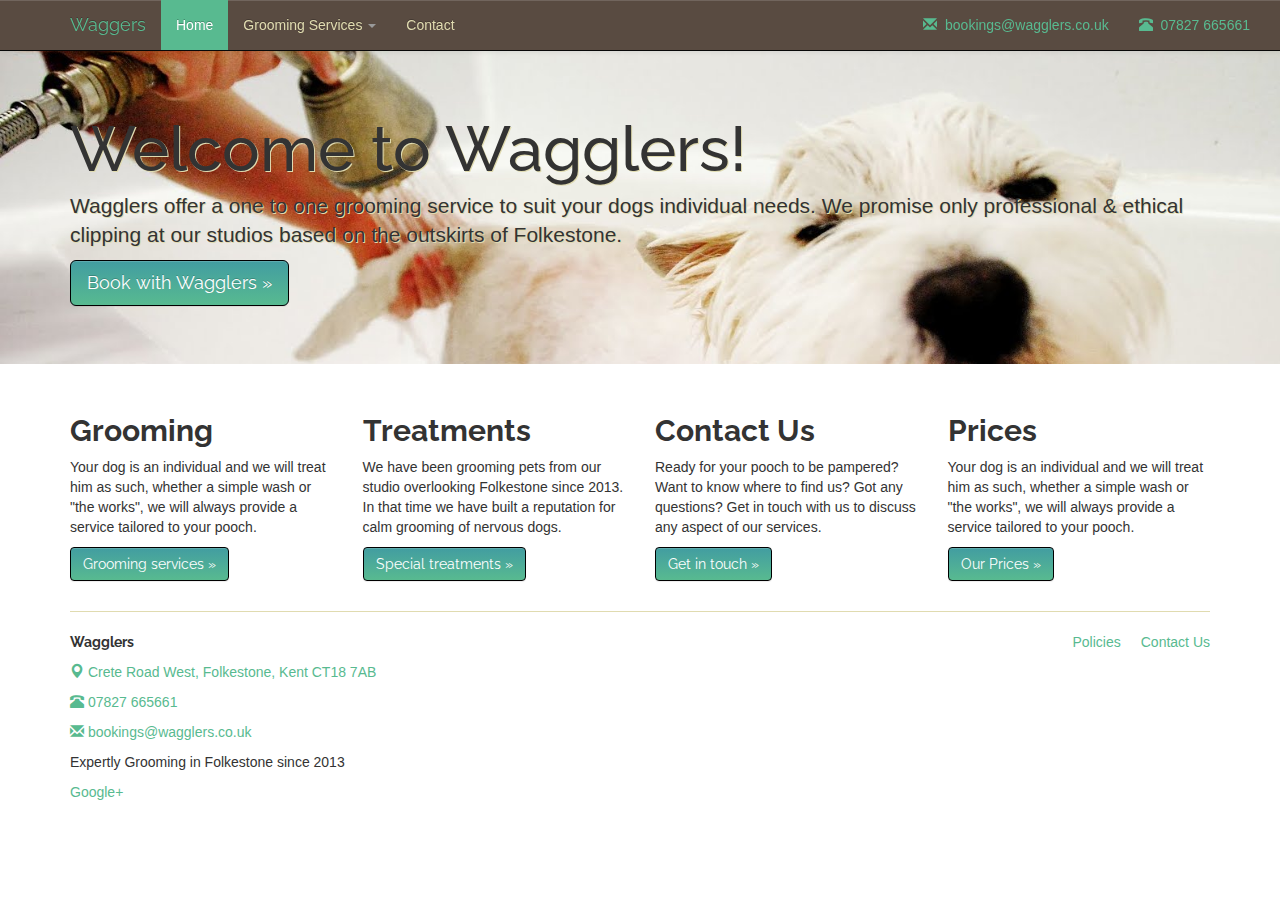
<file: index.html>
<!DOCTYPE html>
<!--[if lt IE 7]>      <html class="no-js lt-ie9 lt-ie8 lt-ie7"> <![endif]-->
<!--[if IE 7]>         <html class="no-js lt-ie9 lt-ie8"> <![endif]-->
<!--[if IE 8]>         <html class="no-js lt-ie9"> <![endif]-->
<!--[if gt IE 8]><!--> <html class="no-js"> <!--<![endif]-->
    <head>
			<meta charset="utf-8">
			<meta http-equiv="X-UA-Compatible" content="IE=edge,chrome=1">
			<title>Wagglers Dog Grooming Folkestone</title>
			<meta name="description" content="">
			<meta name="viewport" content="width=device-width">
			<link rel="stylesheet" href="css/bootstrap.min.css">
			<style>
				body {padding-top: 50px;padding-bottom: 20px;}
			</style>
			<link rel="stylesheet" href="css/bootstrap-theme.min.css">
			<link rel="stylesheet" href="css/main.css">
			<!-- <link rel="stylesheet" href="css/magic-bootstrap.css"> -->
			<!-- Fonts -->
			<link href='http://fonts.googleapis.com/css?family=Raleway:400,700' rel='stylesheet' type='text/css'>
			<script src="js/vendor/modernizr-2.6.2-respond-1.1.0.min.js"></script>
    </head>
    <body>

		<!-- facebook like plugin -->
		<div id="fb-root"></div>
		<script>(function(d,s,id){var js,fjs=d.getElementsByTagName(s)[0];if(d.getElementById(id))return;js=d.createElement(s);js.id=id;js.src="//connect.facebook.net/en_GB/all.js#xfbml=1&appId=502857916415643";fjs.parentNode.insertBefore(js,fjs);}(document,'script','facebook-jssdk'));</script>
		<!-- end facebook like plugin-->

		<!--[if lt IE 7]>
			<p class="chromeframe">You are using an <strong>outdated</strong> browser. Please <a href="http://browsehappy.com/">upgrade your browser</a> or <a href="http://www.google.com/chromeframe/?redirect=true">activate Google Chrome Frame</a> to improve your experience.</p>
		<![endif]-->

		<!-- start nav -->
    <div class="navbar navbar-inverse navbar-fixed-top">
      <div class="container">
        <div class="navbar-header">
          <button type="button" class="navbar-toggle" data-toggle="collapse" data-target=".navbar-collapse">
            <span class="icon-bar"></span>
            <span class="icon-bar"></span>
            <span class="icon-bar"></span>
          </button>
          <a class="navbar-brand" href="/">Waggers</a>
        </div>
        <div class="navbar-collapse collapse">
          <ul class="nav navbar-nav">
						<li class="active"><a href="/">Home</a></li>
						<li class="dropdown">
							<a href="#" class="dropdown-toggle" data-toggle="dropdown">Grooming Services <b class="caret"></b></a>
							<ul class="dropdown-menu">
							  <li class="dropdown-header">Grooming</li>
								<li><a href="/services.html">Our Treatments</a></li>
								<li><a href="/specialist.html">Special Grooms</a></li>
								<li class="divider"></li>
								<li class="dropdown-header">FAQs</li>
								<li><a href="/prices.html">Price List</a></li>
								<li><a href="/policies.html">Policies</a></li>
							</ul>
            </li>
            <li><a href="/contact.html">Contact</a></li>
          </ul>
          <div class="navbar-contact">
          	<a href="tel:07827665661" title="call Wagglers"><span class="glyphicon glyphicon-phone-alt"></span> &nbsp;07827 665661</a>
        		<a href="mailto:bookings@wagglers.co.uk" title="email Wagglers"><span class="glyphicon glyphicon-envelope"></span> &nbsp;bookings@wagglers.co.uk</a>
          </div>
        </div><!--/.navbar-collapse -->
      </div>
    </div>
    <!-- end nav -->

    <!-- Main jumbotron for a primary marketing message or call to action -->
    <div class="jumbotron index-jumbo">
      <div class="container">
        <h1 class="text_define">Welcome to Wagglers!</h1>
        <p class="text_define">Wagglers offer a one to one grooming service to suit your dogs individual needs. We promise only professional &amp; ethical clipping at our studios based on the outskirts of Folkestone.</p>
        <p><a class="btn btn-primary btn-lg" href="/contact.html">Book with Wagglers &raquo;</a></p>
      </div>
    </div>

    <div class="container">
      <!-- Example row of columns -->
      <div class="row">
        <div class="col-lg-3">
          <h2>Grooming</h2>
          <p>Your dog is an individual and we will treat him as such, whether a simple wash or "the works", we will always provide a service tailored to your pooch.</p>
          <p><a class="btn btn-default" href="/services.html">Grooming services &raquo;</a></p>
        </div>
        <div class="col-lg-3">
          <h2>Treatments</h2>
          <p>We have been grooming pets from our studio overlooking Folkestone since 2013. In that time we have built a reputation for calm grooming of nervous dogs.</p>
          <p><a class="btn btn-default" href="/specialist.html">Special treatments &raquo;</a></p>
       </div>
        <div class="col-lg-3">
          <h2>Contact Us</h2>
          <p>Ready for your pooch to be pampered? Want to know where to find us? Got any questions? Get in touch with us to discuss any aspect of our services.</p>
          <p><a class="btn btn-default" href="/contact.html">Get in touch &raquo;</a></p>
        </div>
        <div class="col-lg-3">
          <h2>Prices</h2>
          <p>Your dog is an individual and we will treat him as such, whether a simple wash or "the works", we will always provide a service tailored to your pooch.</p>
          <p><a class="btn btn-default" href="/prices.html">Our Prices &raquo;</a></p>
        </div>
      </div>

      <hr>

      <footer>
      	<ul>
				  <li><a href="/policies.html" alt="wagglers grooming policies">Policies</a></li>
				  <li><a href="/contact.html" alt="contact details for wagglers">Contact Us</a></li>
				</ul>
        <p class="brand">Wagglers</p>
        <p><a href="https://www.google.co.uk/maps/preview/@51.1000855,1.1606039,15z" title="directions to Wagglers" target="_blank"><span class="glyphicon glyphicon-map-marker"></span>&nbsp;Crete Road West, Folkestone, Kent CT18 7AB</a></p>
        <p><a href="tel:07827665661" title="call Wagglers"><span class="glyphicon glyphicon-phone-alt"></span>&nbsp;07827 665661</a></p>
        <p><a href="mailto:bookings@wagglers.co.uk" title="email Wagglers"><span class="glyphicon glyphicon-envelope"></span>&nbsp;bookings@wagglers.co.uk</a></p>
        <p>Expertly Grooming in Folkestone since 2013</p>
				<div class="fb-like-box" data-href="https://www.facebook.com/wagglersgrooming" data-colorscheme="light" data-show-faces="false" data-header="true" data-stream="false" data-show-border="false"></div>
				<a class="google-plus" href="https://plus.google.com/115037830807446023216" rel="publisher">Google+</a>
      </footer>

    </div> <!-- /container -->
		<script src="//ajax.googleapis.com/ajax/libs/jquery/1.10.1/jquery.min.js"></script>
		<script>window.jQuery||document.write('<script src="js/vendor/jquery-1.10.1.min.js"><\/script>')</script>
		<script src="js/vendor/bootstrap.min.js"></script>
		<script src="js/main.js"></script>
		<!--<script>var _gaq=[['_setAccount','UA-XXXXX-X'],['_trackPageview']];(function(d,t){var g=d.createElement(t),s=d.getElementsByTagName(t)[0];g.src='//www.google-analytics.com/ga.js';s.parentNode.insertBefore(g,s)}(document,'script'));</script>-->
    </body>
</html>
</file>
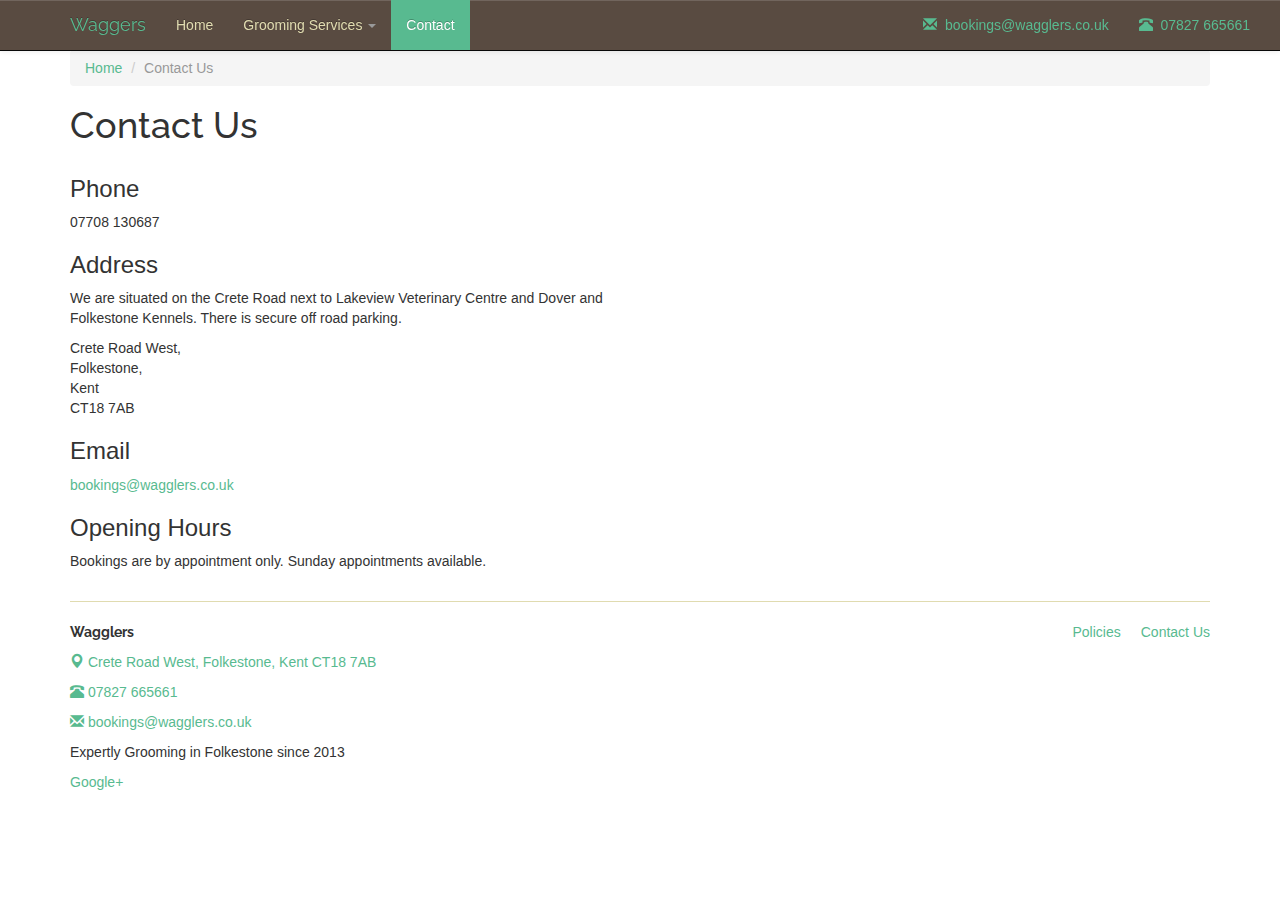
<file: contact.html>
<!DOCTYPE html>
<!--[if lt IE 7]>      <html class="no-js lt-ie9 lt-ie8 lt-ie7"> <![endif]-->
<!--[if IE 7]>         <html class="no-js lt-ie9 lt-ie8"> <![endif]-->
<!--[if IE 8]>         <html class="no-js lt-ie9"> <![endif]-->
<!--[if gt IE 8]><!--> <html class="no-js"> <!--<![endif]-->
    <head>
			<meta charset="utf-8">
			<meta http-equiv="X-UA-Compatible" content="IE=edge,chrome=1">
			<title>Contact Us | Wagglers Dog Grooming Folkestone</title>
			<meta name="description" content="">
			<meta name="viewport" content="width=device-width">
			<link rel="stylesheet" href="css/bootstrap.min.css">
			<style>body{padding-top:50px;padding-bottom:20px}</style>
			<link rel="stylesheet" href="css/bootstrap-theme.min.css">
			<link rel="stylesheet" href="css/main.css">
			<!-- <link rel="stylesheet" href="css/magic-bootstrap.css"> -->
			<!-- Fonts -->
			<link href='http://fonts.googleapis.com/css?family=Raleway:400,700' rel='stylesheet' type='text/css'>
			<script src="js/vendor/modernizr-2.6.2-respond-1.1.0.min.js"></script>
    </head>
    <body class="category">

		<!-- facebook like plugin -->
		<div id="fb-root"></div>
		<script>(function(d,s,id){var js,fjs=d.getElementsByTagName(s)[0];if(d.getElementById(id))return;js=d.createElement(s);js.id=id;js.src="//connect.facebook.net/en_GB/all.js#xfbml=1&appId=502857916415643";fjs.parentNode.insertBefore(js,fjs);}(document,'script','facebook-jssdk'));</script>
		<!-- end facebook like plugin-->

		<!--[if lt IE 7]>
			<p class="chromeframe">You are using an <strong>outdated</strong> browser. Please <a href="http://browsehappy.com/">upgrade your browser</a> or <a href="http://www.google.com/chromeframe/?redirect=true">activate Google Chrome Frame</a> to improve your experience.</p>
		<![endif]-->

		<!-- start nav -->
    <div class="navbar navbar-inverse navbar-fixed-top">
      <div class="container">
        <div class="navbar-header">
          <button type="button" class="navbar-toggle" data-toggle="collapse" data-target=".navbar-collapse">
            <span class="icon-bar"></span>
            <span class="icon-bar"></span>
            <span class="icon-bar"></span>
          </button>
          <a class="navbar-brand" href="/">Waggers</a>
        </div>
        <div class="navbar-collapse collapse">
          <ul class="nav navbar-nav">
						<li class=""><a href="/">Home</a></li>
						<li class="dropdown">
							<a href="#" class="dropdown-toggle" data-toggle="dropdown">Grooming Services <b class="caret"></b></a>
							<ul class="dropdown-menu">
							  <li class="dropdown-header">Grooming</li>
								<li><a href="/services.html">Our Treatments</a></li>
								<li><a href="/specialist.html">Special Grooms</a></li>
								<li class="divider"></li>
								<li class="dropdown-header">FAQs</li>
								<li><a href="/prices.html">Price List</a></li>
								<li><a href="/policies.html">Policies</a></li>
							</ul>
            </li>
            <li class="active"><a href="/contact.html">Contact</a></li>
          </ul>
          <div class="navbar-contact">
          	<a href="tel:07827665661" title="call Wagglers"><span class="glyphicon glyphicon-phone-alt"></span> &nbsp;07827 665661</a>
        		<a href="mailto:bookings@wagglers.co.uk" title="email Wagglers"><span class="glyphicon glyphicon-envelope"></span> &nbsp;bookings@wagglers.co.uk</a>
          </div>
        </div><!--/.navbar-collapse -->
      </div>
    </div>
    <!-- end nav -->

		<!-- Breadcrumb-->
    <div class="container">
		  <ol class="breadcrumb">
  		  <li><a href="/index.html">Home</a></li>
  		  <li class="active">Contact Us</li>  
  		</ol>
    </div>

    <!-- Main jumbotron for a primary marketing message or call to action -->
    <div class="container">
      <div class="row">
        <div class="col-12 col-sm-12">
          <p class="pull-right visible-xs">
            <button type="button" class="btn btn-primary btn-xs" data-toggle="offcanvas">Toggle nav</button>
          </p>
					<div class="row">
						<div class="col-6 col-sm-6 col-lg-6">
							<h1>Contact Us</h1>
						</div>
					</div>
					<div class="row">
					  <div class="col-6 col-sm-6 col-lg-6">

							<h3>Phone</h3>
							<p>07708 130687</p>

							<h3>Address</h3>
							<p>We are situated on the Crete Road next to Lakeview Veterinary Centre and Dover and Folkestone Kennels.  There is secure off road parking.</p>
							<p>Crete Road West,<br>
							Folkestone,<br>
							Kent<br>
							CT18 7AB</p>

							<h3>Email</h3>
							<p><a href="mailto:bookings@wagglers.co.uk" title="email Wagglers">bookings@wagglers.co.uk</a></p>

							<h3>Opening Hours</h3>
							<p>Bookings are by appointment only. Sunday appointments available.</p>

						</div>
						<div class="col-6 col-sm-6 col-lg-6">

							<div id="map-container"></div>
						</div>
					</div>
        </div><!--/span-->
      </div><!--/row-->

      <hr>

      <footer>
      	<ul>
				  <li><a href="/policies.html" alt="wagglers grooming policies">Policies</a></li>
				  <li><a href="/contact.html" alt="contact details for wagglers">Contact Us</a></li>
				</ul>
        <p class="brand">Wagglers</p>
        <p><a href="https://www.google.co.uk/maps/preview/@51.1000855,1.1606039,15z" title="directions to Wagglers" target="_blank"><span class="glyphicon glyphicon-map-marker"></span>&nbsp;Crete Road West, Folkestone, Kent CT18 7AB</a></p>
        <p><a href="tel:07827665661" title="call Wagglers"><span class="glyphicon glyphicon-phone-alt"></span>&nbsp;07827 665661</a></p>
        <p><a href="mailto:bookings@wagglers.co.uk" title="email Wagglers"><span class="glyphicon glyphicon-envelope"></span>&nbsp;bookings@wagglers.co.uk</a></p>
        <p>Expertly Grooming in Folkestone since 2013</p>
				<div class="fb-like-box" data-href="https://www.facebook.com/wagglersgrooming" data-colorscheme="light" data-show-faces="false" data-header="true" data-stream="false" data-show-border="false"></div>
				<a class="google-plus" href="https://plus.google.com/115037830807446023216" rel="publisher">Google+</a>
      </footer>

    </div> <!-- /container -->
		<script src="//ajax.googleapis.com/ajax/libs/jquery/1.10.1/jquery.min.js"></script>
		<script>window.jQuery||document.write('<script src="js/vendor/jquery-1.10.1.min.js"><\/script>')</script>
		<script src="js/vendor/bootstrap.min.js"></script>
		<script src="http://maps.google.com/maps/api/js?sensor=false"></script>
		<script src="js/main.js"></script>
		<script>function init_map(){var var_location=new google.maps.LatLng(51.100933,1.157721);var var_mapoptions={center:var_location,zoom:14};var var_marker=new google.maps.Marker({position:var_location,map:var_map,title:"Wagglers Grooming"});var var_map=new google.maps.Map(document.getElementById("map-container"),var_mapoptions);var_marker.setMap(var_map);}
google.maps.event.addDomListener(window,'load',init_map);</script>
    </body>
</html>
</file>
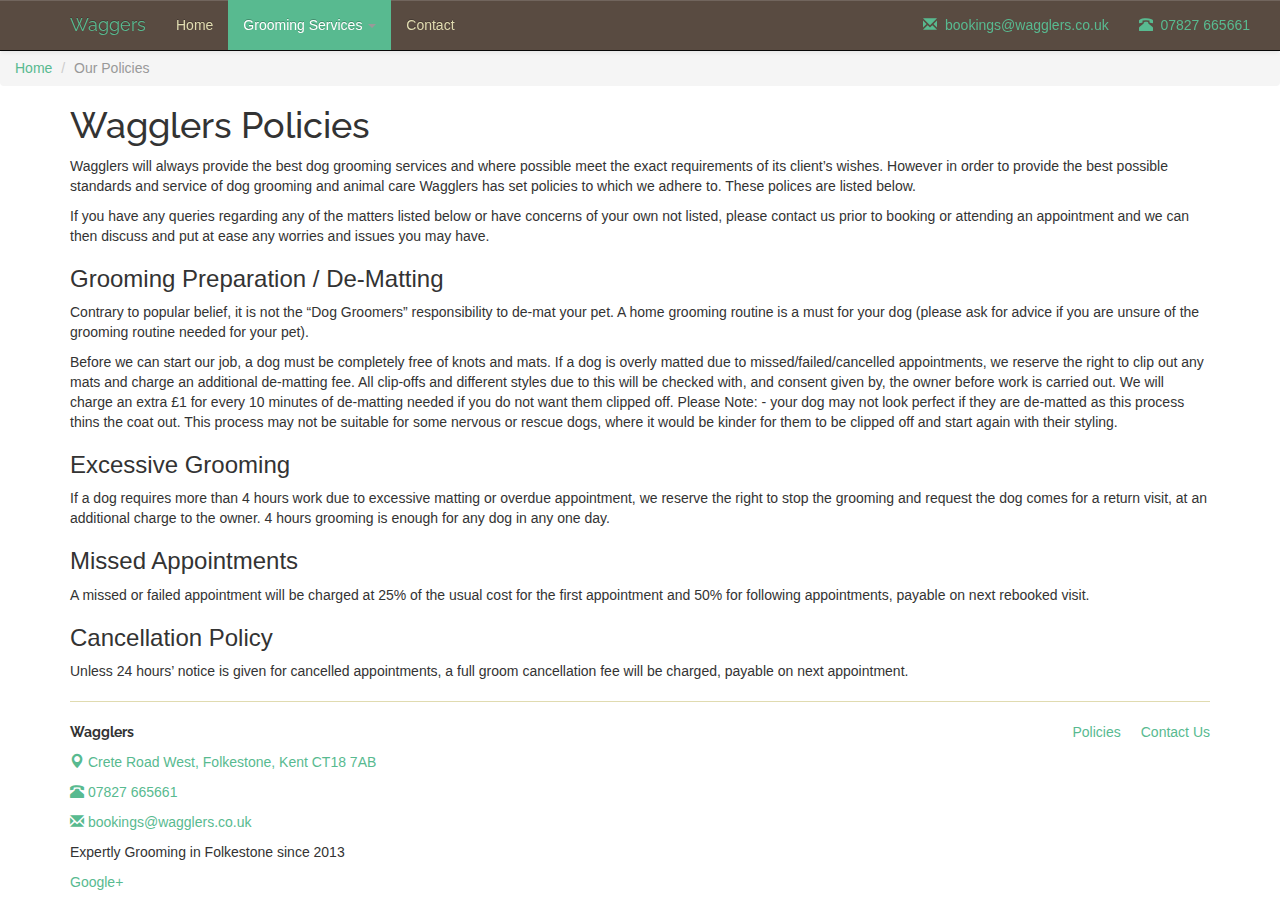
<file: policies.html>
<!DOCTYPE html>
<!--[if lt IE 7]>      <html class="no-js lt-ie9 lt-ie8 lt-ie7"> <![endif]-->
<!--[if IE 7]>         <html class="no-js lt-ie9 lt-ie8"> <![endif]-->
<!--[if IE 8]>         <html class="no-js lt-ie9"> <![endif]-->
<!--[if gt IE 8]><!--> <html class="no-js"> <!--<![endif]-->
    <head>
			<meta charset="utf-8">
			<meta http-equiv="X-UA-Compatible" content="IE=edge,chrome=1">
			<title>Policies | Wagglers Dog Grooming Folkestone - our policies</title>
			<meta name="description" content="">
			<meta name="viewport" content="width=device-width">
			<link rel="stylesheet" href="css/bootstrap.min.css">
			<style>
				body {padding-top: 50px;padding-bottom: 20px;}
			</style>
			<link rel="stylesheet" href="css/bootstrap-theme.min.css">
			<link rel="stylesheet" href="css/main.css">
			<!-- <link rel="stylesheet" href="css/magic-bootstrap.css"> -->
			<!-- Fonts -->
			<link href='http://fonts.googleapis.com/css?family=Raleway:400,700' rel='stylesheet' type='text/css'>
			<script src="js/vendor/modernizr-2.6.2-respond-1.1.0.min.js"></script>
    </head>
    <body class="category">

		<!-- facebook like plugin -->
		<div id="fb-root"></div>
		<script>(function(d,s,id){var js,fjs=d.getElementsByTagName(s)[0];if(d.getElementById(id))return;js=d.createElement(s);js.id=id;js.src="//connect.facebook.net/en_GB/all.js#xfbml=1&appId=502857916415643";fjs.parentNode.insertBefore(js,fjs);}(document,'script','facebook-jssdk'));</script>
		<!-- end facebook like plugin-->

		<!--[if lt IE 7]>
			<p class="chromeframe">You are using an <strong>outdated</strong> browser. Please <a href="http://browsehappy.com/">upgrade your browser</a> or <a href="http://www.google.com/chromeframe/?redirect=true">activate Google Chrome Frame</a> to improve your experience.</p>
		<![endif]-->

		<!-- start nav -->
    <div class="navbar navbar-inverse navbar-fixed-top">
      <div class="container">
        <div class="navbar-header">
          <button type="button" class="navbar-toggle" data-toggle="collapse" data-target=".navbar-collapse">
            <span class="icon-bar"></span>
            <span class="icon-bar"></span>
            <span class="icon-bar"></span>
          </button>
          <a class="navbar-brand" href="/">Waggers</a>
        </div>
        <div class="navbar-collapse collapse">
          <ul class="nav navbar-nav">
						<li><a href="/">Home</a></li>
						<li class="active dropdown">
							<a href="#" class="dropdown-toggle" data-toggle="dropdown">Grooming Services <b class="caret"></b></a>
							<ul class="dropdown-menu">
							  <li class="dropdown-header">Grooming</li>
								<li><a href="/services.html">Our Treatments</a></li>
								<li><a href="/specialist.html">Special Grooms</a></li>
								<li class="divider"></li>
								<li class="dropdown-header">FAQs</li>
								<li><a href="/prices.html">Price List</a></li>
								<li><a href="/policies.html">Policies</a></li>
							</ul>
            </li>
            <li><a href="/contact.html">Contact</a></li>
          </ul>
          <div class="navbar-contact">
          	<a href="tel:07827665661" title="call Wagglers"><span class="glyphicon glyphicon-phone-alt"></span> &nbsp;07827 665661</a>
        		<a href="mailto:bookings@wagglers.co.uk" title="email Wagglers"><span class="glyphicon glyphicon-envelope"></span> &nbsp;bookings@wagglers.co.uk</a>
          </div>
        </div><!--/.navbar-collapse -->
      </div>
    </div>
    <!-- end nav -->

		<!-- Breadcrumb-->
		<ol class="breadcrumb">
		  <li><a href="/index.html">Home</a></li>
		  <li class="active">Our Policies</li>
		</ol>

    <!-- Main jumbotron for a primary marketing message or call to action -->
    <div class="container">

      <div class="row">
        <div class="col-12 col-sm-12">
          <p class="pull-right visible-xs">
            <button type="button" class="btn btn-primary btn-xs" data-toggle="offcanvas">Toggle nav</button>
          </p>

			  	<h1>Wagglers Policies</h1>
			  	<p>Wagglers will always provide the best dog grooming services and where possible meet the exact requirements of its client’s wishes. However in order to provide the best possible standards and service of dog grooming and animal care Wagglers has set policies to which we adhere to. These polices are listed below.</p>
				  <p>If you have any queries regarding any of the matters listed below or have concerns of your own not listed, please contact us prior to booking or attending an appointment and we can then discuss and put at ease any worries and issues you may have.</p>
					<h3>Grooming Preparation / De-Matting</h3>
					<p>Contrary to popular belief, it is not the “Dog Groomers” responsibility to de-mat your pet. A home grooming routine is a must for your dog (please ask for advice if you are unsure of the grooming routine needed for your pet). </p>
					<p>Before we can start our job, a dog must be completely free of knots and mats. If a dog is overly matted due to missed/failed/cancelled appointments, we reserve the right to clip out any mats and charge an additional de-matting fee. All clip-offs and different styles due to this will be checked with, and consent given by, the owner before work is carried out. We will charge an extra £1 for every 10 minutes of de-matting needed if you do not want them clipped off. Please Note: - your dog may not look perfect if they are de-matted as this process thins the coat out. This process may not be suitable for some nervous or rescue dogs, where it would be kinder for them to be clipped off and start again with their styling.</p>
					<h3>Excessive Grooming</h3>
					<p>If a dog requires more than 4 hours work due to excessive matting or overdue appointment, we reserve the right to stop the grooming and request the dog comes for a return visit, at an additional charge to the owner. 4 hours grooming is enough for any dog in any one day.</p>
					<h3>Missed Appointments</h3>
					<p>A missed or failed appointment will be charged at 25% of the usual cost for the first appointment and 50% for following appointments, payable on next rebooked visit.</p>
					<h3>Cancellation Policy</h3>
					<p>Unless 24 hours’ notice is given for cancelled appointments, a full groom cancellation fee will be charged, payable on next appointment.</p>

      	<hr>

      <footer>
      	<ul>
				  <li><a href="/policies.html" alt="wagglers grooming policies">Policies</a></li>
				  <li><a href="/contact.html" alt="contact details for wagglers">Contact Us</a></li>
				</ul>
        <p class="brand">Wagglers</p>
        <p><a href="https://www.google.co.uk/maps/preview/@51.1000855,1.1606039,15z" title="directions to Wagglers" target="_blank"><span class="glyphicon glyphicon-map-marker"></span>&nbsp;Crete Road West, Folkestone, Kent CT18 7AB</a></p>
        <p><a href="tel:07827665661" title="call Wagglers"><span class="glyphicon glyphicon-phone-alt"></span>&nbsp;07827 665661</a></p>
        <p><a href="mailto:bookings@wagglers.co.uk" title="email Wagglers"><span class="glyphicon glyphicon-envelope"></span>&nbsp;bookings@wagglers.co.uk</a></p>
        <p>Expertly Grooming in Folkestone since 2013</p>
				<div class="fb-like-box" data-href="https://www.facebook.com/wagglersgrooming" data-colorscheme="light" data-show-faces="false" data-header="true" data-stream="false" data-show-border="false"></div>
				<a class="google-plus" href="https://plus.google.com/115037830807446023216" rel="publisher">Google+</a>
      </footer>

			</div><!--/span-->
    </div> <!-- /container -->
		<script src="//ajax.googleapis.com/ajax/libs/jquery/1.10.1/jquery.min.js"></script>
		<script>window.jQuery||document.write('<script src="js/vendor/jquery-1.10.1.min.js"><\/script>')</script>
		<script src="js/vendor/bootstrap.min.js"></script>
		<script src="js/main.js"></script>
		<!--<script>var _gaq=[['_setAccount','UA-XXXXX-X'],['_trackPageview']];(function(d,t){var g=d.createElement(t),s=d.getElementsByTagName(t)[0];g.src='//www.google-analytics.com/ga.js';s.parentNode.insertBefore(g,s)}(document,'script'));</script>-->
    </body>
</html>
</file>
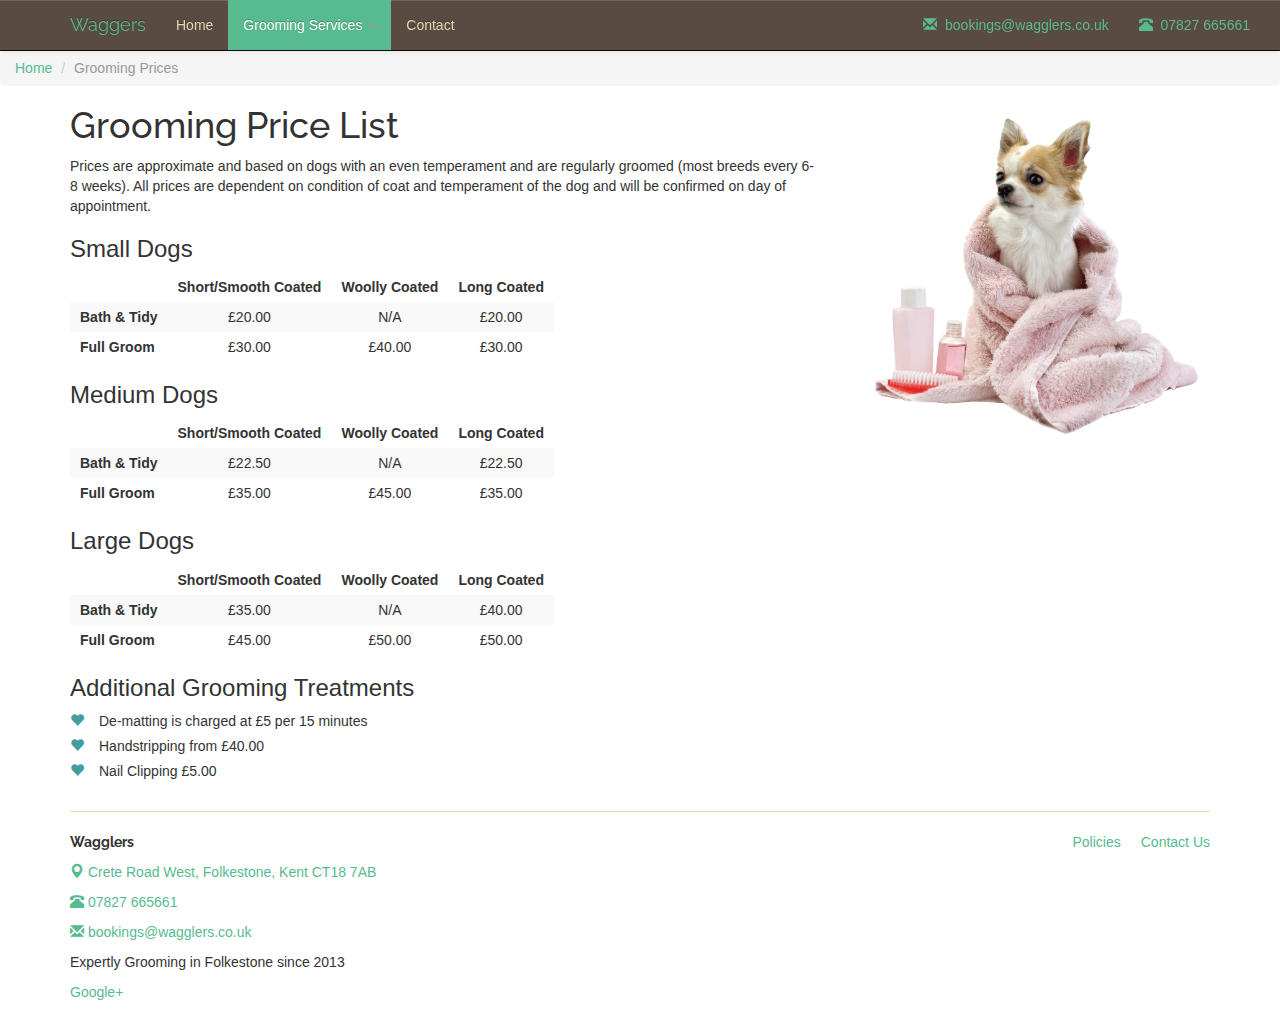
<file: prices.html>
<!DOCTYPE html>
<!--[if lt IE 7]>      <html class="no-js lt-ie9 lt-ie8 lt-ie7"> <![endif]-->
<!--[if IE 7]>         <html class="no-js lt-ie9 lt-ie8"> <![endif]-->
<!--[if IE 8]>         <html class="no-js lt-ie9"> <![endif]-->
<!--[if gt IE 8]><!--> <html class="no-js"> <!--<![endif]-->
    <head>
			<meta charset="utf-8">
			<meta http-equiv="X-UA-Compatible" content="IE=edge,chrome=1">
			<title>Grooming Prices | Wagglers Dog Grooming Folkestone</title>
			<meta name="description" content="">
			<meta name="viewport" content="width=device-width">
			<link rel="stylesheet" href="css/bootstrap.min.css">
			<style>
				body {padding-top: 50px;padding-bottom: 20px;}
			</style>
			<link rel="stylesheet" href="css/bootstrap-theme.min.css">
			<link rel="stylesheet" href="css/main.css">
      <!-- nicki -->
			<!-- <link rel="stylesheet" href="css/magic-bootstrap.css"> -->
			<!-- Fonts -->
			<link href='http://fonts.googleapis.com/css?family=Raleway:400,700' rel='stylesheet' type='text/css'>
			<script src="js/vendor/modernizr-2.6.2-respond-1.1.0.min.js"></script>
    </head>
    <body class="category">

		<!-- facebook like plugin -->
		<div id="fb-root"></div>
		<script>(function(d,s,id){var js,fjs=d.getElementsByTagName(s)[0];if(d.getElementById(id))return;js=d.createElement(s);js.id=id;js.src="//connect.facebook.net/en_GB/all.js#xfbml=1&appId=502857916415643";fjs.parentNode.insertBefore(js,fjs);}(document,'script','facebook-jssdk'));</script>
		<!-- end facebook like plugin-->

		<!--[if lt IE 7]>
			<p class="chromeframe">You are using an <strong>outdated</strong> browser. Please <a href="http://browsehappy.com/">upgrade your browser</a> or <a href="http://www.google.com/chromeframe/?redirect=true">activate Google Chrome Frame</a> to improve your experience.</p>
		<![endif]-->
    <!-- start nav -->
    <div class="navbar navbar-inverse navbar-fixed-top">
      <div class="container">
        <div class="navbar-header">
          <button type="button" class="navbar-toggle" data-toggle="collapse" data-target=".navbar-collapse">
            <span class="icon-bar"></span>
            <span class="icon-bar"></span>
            <span class="icon-bar"></span>
          </button>
          <a class="navbar-brand" href="/">Waggers</a>
        </div>
        <div class="navbar-collapse collapse">
          <ul class="nav navbar-nav">
						<li><a href="/">Home</a></li>
						<li class="dropdown active">
							<a href="#" class="dropdown-toggle" data-toggle="dropdown">Grooming Services <b class="caret"></b></a>
							<ul class="dropdown-menu">
							  <li class="dropdown-header">Grooming</li>
								<li><a href="/services.html">Our Treatments</a></li>
								<li><a href="/specialist.html">Special Grooms</a></li>
								<li class="divider"></li>
								<li class="dropdown-header">FAQs</li>
								<li><a href="/prices.html">Price List</a></li>
								<li><a href="/policies.html">Policies</a></li>
							</ul>
            </li>
            <li><a href="/contact.html">Contact</a></li>
          </ul>
          <div class="navbar-contact">
          	<a href="tel:07827665661" title="call Wagglers"><span class="glyphicon glyphicon-phone-alt"></span> &nbsp;07827 665661</a>
        		<a href="mailto:bookings@wagglers.co.uk" title="email Wagglers"><span class="glyphicon glyphicon-envelope"></span> &nbsp;bookings@wagglers.co.uk</a>
          </div>
        </div><!--/.navbar-collapse -->
      </div>
    </div>
    <!-- end nav -->

		<!-- Breadcrumb-->
		<ol class="breadcrumb">
		  <li><a href="/index.html">Home</a></li>
		  <li class="active">Grooming Prices</li>
		</ol>

    <!-- Main jumbotron for a primary marketing message or call to action -->
    <div class="container">

      <div class="row">
        <div class="col-12 col-sm-12">
          <p class="pull-right visible-xs">
            <button type="button" class="btn btn-primary btn-xs" data-toggle="offcanvas">Toggle nav</button>
          </p>

					<div class="row">

					  <div class="col-md-8 col-xs-7">
					  	<h1>Grooming Price List</h1>
						  <p>Prices are approximate and based on dogs with an even temperament and are regularly groomed (most breeds every 6-8 weeks). All prices are dependent on condition of coat and temperament of the dog and will be confirmed on day of appointment.</p>
							<h3>Small Dogs</h3>
							<table class="table-striped">
								<thead>
									<tr>
										<th>&nbsp;</th>
										<th>Short/Smooth Coated</th>
										<th>Woolly Coated</th>
										<th>Long Coated</th>
									</tr>
								</thead>

								<tbody>
									<tr>
										<th>Bath &amp; Tidy</th>
										<td>£20.00</td>
										<td>N/A</td>
										<td>£20.00</td>
									</tr>
									<tr>
										<th>Full Groom</th>
										<td>£30.00</td>
										<td>£40.00</td>
										<td>£30.00</td>
									</tr>
								</tbody>
							</table>
							<h3>Medium Dogs</h3>
							<table class="table-striped">
								<thead>
									<tr>
										<th>&nbsp;</th>
										<th>Short/Smooth Coated</th>
										<th>Woolly Coated</th>
										<th>Long Coated</th>
									</tr>
								</thead>

								<tbody>
									<tr>
										<th>Bath &amp; Tidy</th>
										<td>£22.50</td>
										<td>N/A</td>
										<td>£22.50</td>
									</tr>
									<tr>
										<th>Full Groom</th>
										<td>£35.00</td>
										<td>£45.00</td>
										<td>£35.00</td>
									</tr>
								</tbody>
							</table>
							<h3>Large Dogs</h3>
							<table class="table-striped">
								<thead>
									<tr>
										<th>&nbsp;</th>
										<th>Short/Smooth Coated</th>
										<th>Woolly Coated</th>
										<th>Long Coated</th>
									</tr>
								</thead>

								<tbody>
									<tr>
										<th>Bath &amp; Tidy</th>
										<td>£35.00</td>
										<td>N/A</td>
										<td>£40.00</td>
									</tr>
									<tr>
										<th>Full Groom</th>
										<td>£45.00</td>
										<td>£50.00</td>
										<td>£50.00</td>
									</tr>
								</tbody>

							</table>
							<h3>Additional Grooming Treatments</h3>
							<ul class="list-unstyled">
						  	<li><span class="glyphicon glyphicon-heart"></span>De-matting is charged at £5 per 15 minutes </li>
								<li><span class="glyphicon glyphicon-heart"></span>Handstripping from £40.00</li>
								<li><span class="glyphicon glyphicon-heart"></span>Nail Clipping £5.00</li>
							</ul>
						</div>

						<div class="col-md-4 col-xs-5">
							<img src="img/Pet_salon_pet-grooming.png" class="img-responsive" alt="Responsive image">
						</div>
					</div>
        </div><!--/span-->
      </div><!--/row-->
      <hr>

      <footer>
      	<ul>
				  <li><a href="/policies.html" alt="wagglers grooming policies">Policies</a></li>
				  <li><a href="/contact.html" alt="contact details for wagglers">Contact Us</a></li>
				</ul>
        <p class="brand">Wagglers</p>
        <p><a href="https://www.google.co.uk/maps/preview/@51.1000855,1.1606039,15z" title="directions to Wagglers" target="_blank"><span class="glyphicon glyphicon-map-marker"></span>&nbsp;Crete Road West, Folkestone, Kent CT18 7AB</a></p>
        <p><a href="tel:07827665661" title="call Wagglers"><span class="glyphicon glyphicon-phone-alt"></span>&nbsp;07827 665661</a></p>
        <p><a href="mailto:bookings@wagglers.co.uk" title="email Wagglers"><span class="glyphicon glyphicon-envelope"></span>&nbsp;bookings@wagglers.co.uk</a></p>
        <p>Expertly Grooming in Folkestone since 2013</p>
				<div class="fb-like-box" data-href="https://www.facebook.com/wagglersgrooming" data-colorscheme="light" data-show-faces="false" data-header="true" data-stream="false" data-show-border="false"></div>
				<a class="google-plus" href="https://plus.google.com/115037830807446023216" rel="publisher">Google+</a>
      </footer>

    </div> <!-- /container -->
		<script src="//ajax.googleapis.com/ajax/libs/jquery/1.10.1/jquery.min.js"></script>
		<script>window.jQuery||document.write('<script src="js/vendor/jquery-1.10.1.min.js"><\/script>')</script>
		<script src="js/vendor/bootstrap.min.js"></script>
		<script src="js/main.js"></script>
<!--		<script>var _gaq=[['_setAccount','UA-XXXXX-X'],['_trackPageview']];(function(d,t){var g=d.createElement(t),s=d.getElementsByTagName(t)[0];g.src='//www.google-analytics.com/ga.js';s.parentNode.insertBefore(g,s)}(document,'script'));</script>-->
    </body>
</html>
</file>
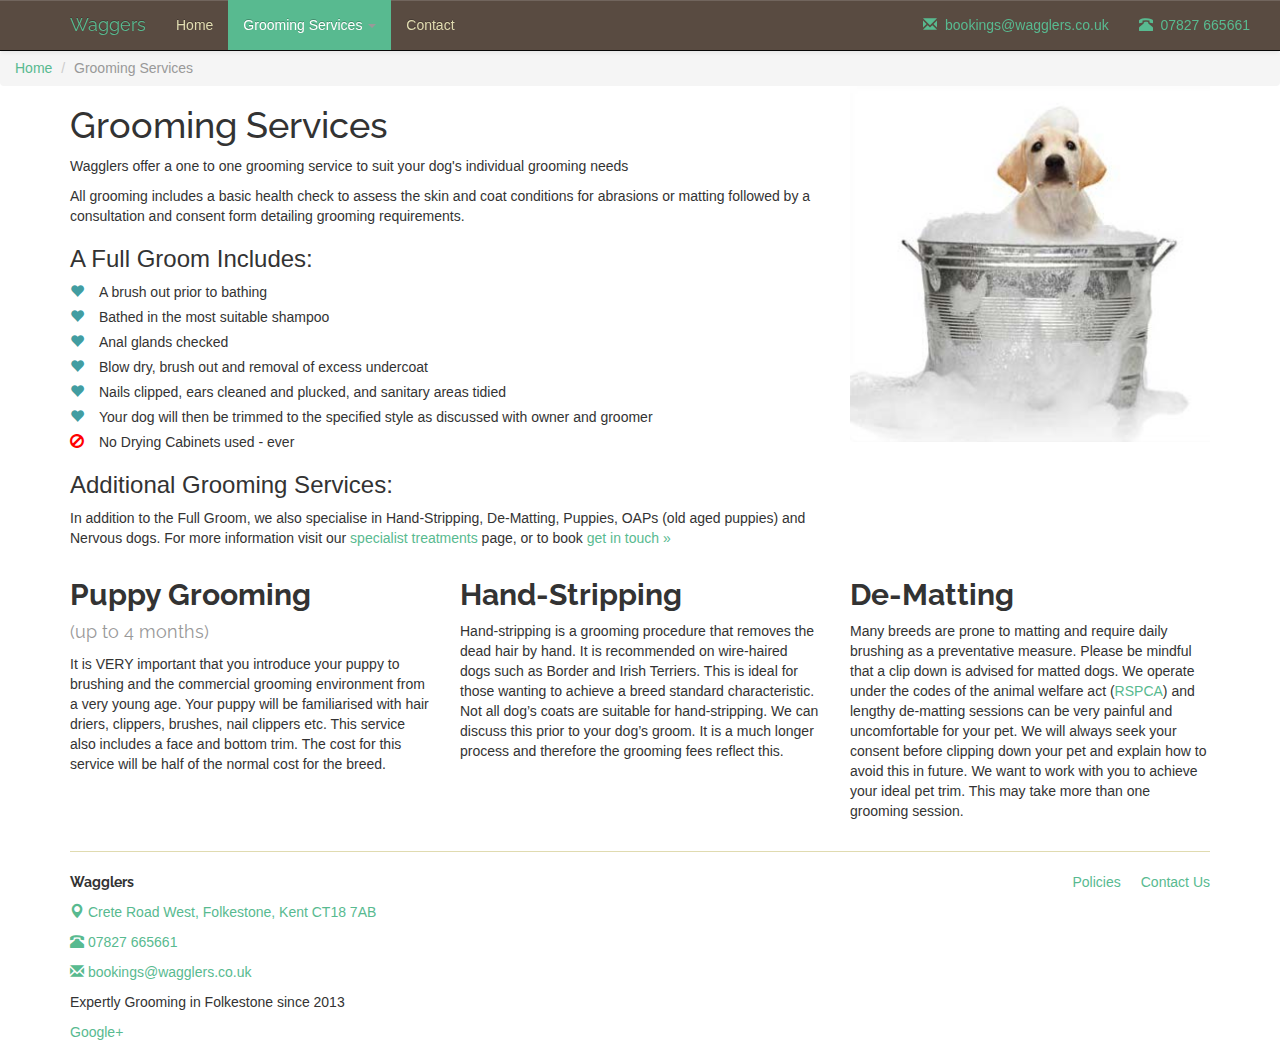
<file: services.html>
<!DOCTYPE html>
<!--[if lt IE 7]>      <html class="no-js lt-ie9 lt-ie8 lt-ie7"> <![endif]-->
<!--[if IE 7]>         <html class="no-js lt-ie9 lt-ie8"> <![endif]-->
<!--[if IE 8]>         <html class="no-js lt-ie9"> <![endif]-->
<!--[if gt IE 8]><!--> <html class="no-js"> <!--<![endif]-->
    <head>
			<meta charset="utf-8">
			<meta http-equiv="X-UA-Compatible" content="IE=edge,chrome=1">
			<title>Grooming Services | Wagglers Dog Grooming Folkestone</title>
			<meta name="description" content="">
			<meta name="viewport" content="width=device-width">
			<link rel="stylesheet" href="css/bootstrap.min.css">
			<style>
				body {padding-top: 50px;padding-bottom: 20px;}
			</style>
			<link rel="stylesheet" href="css/bootstrap-theme.min.css">
			<link rel="stylesheet" href="css/main.css">
			<!-- <link rel="stylesheet" href="css/magic-bootstrap.css"> -->
			<!-- Fonts -->
			<link href='http://fonts.googleapis.com/css?family=Raleway:400,700' rel='stylesheet' type='text/css'>
			<script src="js/vendor/modernizr-2.6.2-respond-1.1.0.min.js"></script>
    </head>
    <body class="category">

		<!-- facebook like plugin -->
		<div id="fb-root"></div>
		<script>(function(d,s,id){var js,fjs=d.getElementsByTagName(s)[0];if(d.getElementById(id))return;js=d.createElement(s);js.id=id;js.src="//connect.facebook.net/en_GB/all.js#xfbml=1&appId=502857916415643";fjs.parentNode.insertBefore(js,fjs);}(document,'script','facebook-jssdk'));</script>
		<!-- end facebook like plugin-->

		<!--[if lt IE 7]>
			<p class="chromeframe">You are using an <strong>outdated</strong> browser. Please <a href="http://browsehappy.com/">upgrade your browser</a> or <a href="http://www.google.com/chromeframe/?redirect=true">activate Google Chrome Frame</a> to improve your experience.</p>
		<![endif]-->

		<!-- start nav -->
    <div class="navbar navbar-inverse navbar-fixed-top">
      <div class="container">
        <div class="navbar-header">
          <button type="button" class="navbar-toggle" data-toggle="collapse" data-target=".navbar-collapse">
            <span class="icon-bar"></span>
            <span class="icon-bar"></span>
            <span class="icon-bar"></span>
          </button>
          <a class="navbar-brand" href="/">Waggers</a>
        </div>
        <div class="navbar-collapse collapse">
          <ul class="nav navbar-nav">
						<li class=""><a href="/">Home</a></li>
						<li class="dropdown active">
							<a href="#" class="dropdown-toggle" data-toggle="dropdown">Grooming Services <b class="caret"></b></a>
							<ul class="dropdown-menu">
							  <li class="dropdown-header">Grooming</li>
								<li><a href="/services.html">Our Treatments</a></li>
								<li><a href="/specialist.html">Special Grooms</a></li>
								<li class="divider"></li>
								<li class="dropdown-header">FAQs</li>
								<li><a href="/prices.html">Price List</a></li>
								<li><a href="/policies.html">Policies</a></li>
							</ul>
            </li>
            <li><a href="/contact.html">Contact</a></li>
          </ul>
          <div class="navbar-contact">
          	<a href="tel:07827665661" title="call Wagglers"><span class="glyphicon glyphicon-phone-alt"></span> &nbsp;07827 665661</a>
        		<a href="mailto:bookings@wagglers.co.uk" title="email Wagglers"><span class="glyphicon glyphicon-envelope"></span> &nbsp;bookings@wagglers.co.uk</a>
          </div>
        </div><!--/.navbar-collapse -->
      </div>
    </div>
    <!-- end nav -->

		<!-- Breadcrumb-->
		<ol class="breadcrumb">
		  <li><a href="/index.html">Home</a></li>
		  <li class="active">Grooming Services</li>
		</ol>

    <!-- Main jumbotron for a primary marketing message or call to action -->
    <div class="container">

      <div class="row">
        <div class="col-12 col-sm-12">
          <p class="pull-right visible-xs">
            <button type="button" class="btn btn-primary btn-xs" data-toggle="offcanvas">Toggle nav</button>
          </p>

					<div class="row">

					  <div class="col-md-8 col-xs-7">
					  	<h1>Grooming Services</h1>
						  <p>Wagglers offer a one to one grooming service to suit your dog's individual grooming needs</p>
						  <p>All grooming includes a basic health check to assess the skin and coat conditions for abrasions or matting followed by a consultation and consent form detailing grooming requirements.</p>
							<h3>A Full Groom Includes:</h3>
						  <ul class="list-unstyled">
						  	<li><span class="glyphicon glyphicon-heart"></span>A brush out prior to bathing</li>
								<li><span class="glyphicon glyphicon-heart"></span>Bathed in the most suitable shampoo</li>
								<li><span class="glyphicon glyphicon-heart"></span>Anal glands checked</li>
								<li><span class="glyphicon glyphicon-heart"></span>Blow dry, brush out and removal of excess undercoat</li>
								<li><span class="glyphicon glyphicon-heart"></span>Nails clipped, ears cleaned and plucked, and sanitary areas tidied</li>
								<li><span class="glyphicon glyphicon-heart"></span>Your dog will then be trimmed to the specified style as discussed with owner and groomer</li>
								<li><span class="glyphicon glyphicon-ban-circle"></span>No Drying Cabinets used - ever</li>
							</ul>
							<h3>Additional Grooming Services:</h3>
							<p>In addition to the Full Groom, we also specialise in Hand-Stripping, De-Matting, Puppies, OAPs (old aged puppies) and Nervous dogs.  For more information visit our <a href="/specialist.html">specialist treatments</a> page, or to book <a href="/contact.html">get in touch &raquo;</a></p>
						</div>
						<div class="col-md-4 col-xs-5">
							<img src="img/dog_groomer.jpg" class="img-responsive" alt="Responsive image">
						</div>
					</div>

          <div class="row">
            <div class="col-6 col-sm-6 col-lg-4">
              <h2>Puppy Grooming <br><small>(up to 4 months)</small></h2>
              <p>It is VERY important that you introduce your puppy to brushing and the commercial grooming environment from a very young age. Your puppy will be familiarised with hair driers, clippers, brushes, nail clippers etc. This service also includes a face and bottom trim. The cost for this service will be half of the normal cost for the breed.</p>
              <!-- <p><a class="btn btn-default" href="#" role="button">View details &raquo;</a></p> -->
            </div><!--/span-->
            <div class="col-6 col-sm-6 col-lg-4">
              <h2>Hand-Stripping</h2>
              <p>Hand-stripping is a grooming procedure that removes the dead hair by hand. It is recommended on wire-haired dogs such as Border and Irish Terriers. This is ideal for those wanting to achieve a breed standard characteristic. Not all dog’s coats are suitable for hand-stripping. We can discuss this prior to your dog’s groom. It is a much longer process and therefore the grooming fees reflect this. </p>
              <!-- <p><a class="btn btn-default" href="#" role="button">View details &raquo;</a></p> -->
            </div><!--/span-->
            <div class="col-6 col-sm-6 col-lg-4">
              <h2>De-Matting</h2>
              <p>Many breeds are prone to matting and require daily brushing as a preventative measure. Please be mindful that a clip down is advised for matted dogs. We operate under the codes of the animal welfare act (<a href="http://www.rspca.org.uk" target="_blank">RSPCA</a>) and lengthy de-matting sessions can be very painful and uncomfortable for your pet. We will always seek your consent before clipping down your pet and explain how to avoid this in future. We want to work with you to achieve your ideal pet trim. This may take more than one grooming session. </p>
              <!-- <p><a class="btn btn-default" href="#" role="button">View details &raquo;</a></p> -->
            </div><!--/span-->
          </div><!--/row-->
        </div><!--/span-->
      </div><!--/row-->

      <hr>

      <footer>
      	<ul>
				  <li><a href="/policies.html" alt="wagglers grooming policies">Policies</a></li>
				  <li><a href="/contact.html" alt="contact details for wagglers">Contact Us</a></li>
				</ul>
        <p class="brand">Wagglers</p>
        <p><a href="https://www.google.co.uk/maps/preview/@51.1000855,1.1606039,15z" title="directions to Wagglers" target="_blank"><span class="glyphicon glyphicon-map-marker"></span>&nbsp;Crete Road West, Folkestone, Kent CT18 7AB</a></p>
        <p><a href="tel:07827665661" title="call Wagglers"><span class="glyphicon glyphicon-phone-alt"></span>&nbsp;07827 665661</a></p>
        <p><a href="mailto:bookings@wagglers.co.uk" title="email Wagglers"><span class="glyphicon glyphicon-envelope"></span>&nbsp;bookings@wagglers.co.uk</a></p>
        <p>Expertly Grooming in Folkestone since 2013</p>
				<div class="fb-like-box" data-href="https://www.facebook.com/wagglersgrooming" data-colorscheme="light" data-show-faces="false" data-header="true" data-stream="false" data-show-border="false"></div>
				<a class="google-plus" href="https://plus.google.com/115037830807446023216" rel="publisher">Google+</a>
      </footer>

    </div> <!-- /container -->
		<script src="//ajax.googleapis.com/ajax/libs/jquery/1.10.1/jquery.min.js"></script>
		<script>window.jQuery||document.write('<script src="js/vendor/jquery-1.10.1.min.js"><\/script>')</script>
		<script src="js/vendor/bootstrap.min.js"></script>
		<script src="js/main.js"></script>
<!--		<script>var _gaq=[['_setAccount','UA-XXXXX-X'],['_trackPageview']];(function(d,t){var g=d.createElement(t),s=d.getElementsByTagName(t)[0];g.src='//www.google-analytics.com/ga.js';s.parentNode.insertBefore(g,s)}(document,'script'));</script>-->
    </body>
</html>
</file>
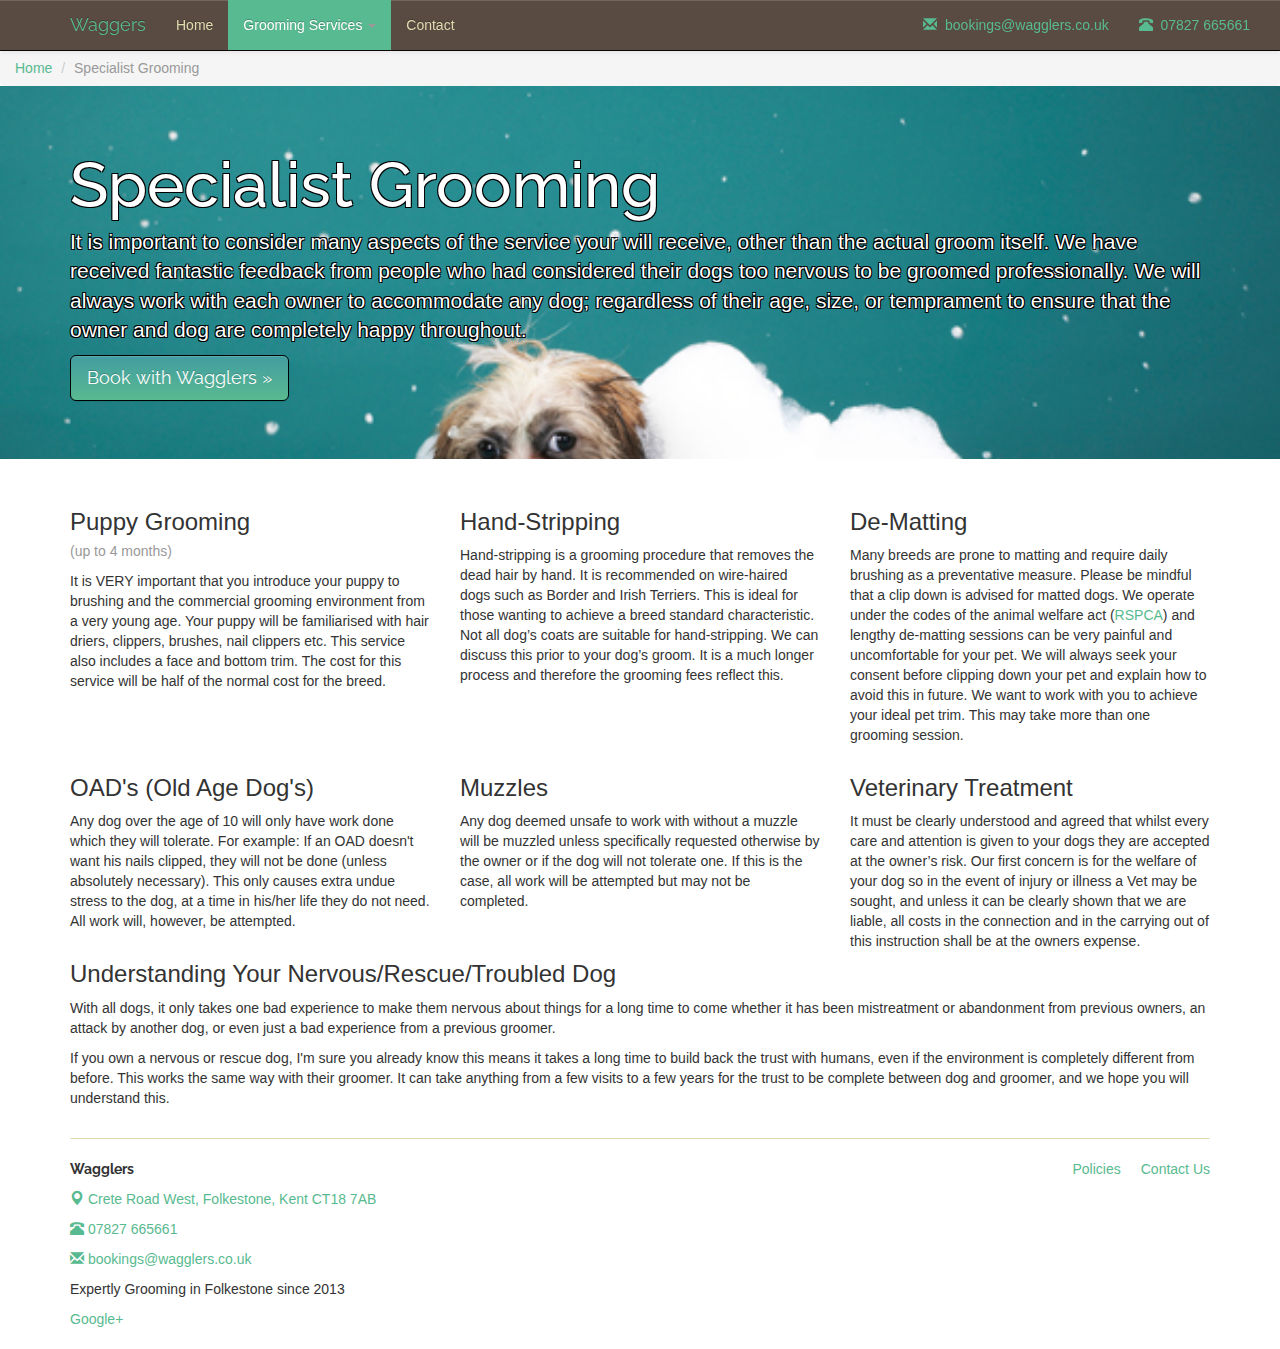
<file: specialist.html>
<!DOCTYPE html>
<!--[if lt IE 7]>      <html class="no-js lt-ie9 lt-ie8 lt-ie7"> <![endif]-->
<!--[if IE 7]>         <html class="no-js lt-ie9 lt-ie8"> <![endif]-->
<!--[if IE 8]>         <html class="no-js lt-ie9"> <![endif]-->
<!--[if gt IE 8]><!--> <html class="no-js"> <!--<![endif]-->
    <head>
			<meta charset="utf-8">
			<meta http-equiv="X-UA-Compatible" content="IE=edge,chrome=1">
			<title>Specialist Grooming | Wagglers Dog Grooming Folkestone</title>
			<meta name="description" content="">
			<meta name="viewport" content="width=device-width">
			<link rel="stylesheet" href="css/bootstrap.min.css">
			<style>
				body {padding-top: 50px;padding-bottom: 20px;}
			</style>
			<link rel="stylesheet" href="css/bootstrap-theme.min.css">
			<link rel="stylesheet" href="css/main.css">
			<!-- <link rel="stylesheet" href="css/magic-bootstrap.css"> -->
			<!-- Fonts -->
			<link href='http://fonts.googleapis.com/css?family=Raleway:400,700' rel='stylesheet' type='text/css'>
			<script src="js/vendor/modernizr-2.6.2-respond-1.1.0.min.js"></script>
    </head>
    <body class="category">

		<!-- facebook like plugin -->
		<div id="fb-root"></div>
		<script>(function(d,s,id){var js,fjs=d.getElementsByTagName(s)[0];if(d.getElementById(id))return;js=d.createElement(s);js.id=id;js.src="//connect.facebook.net/en_GB/all.js#xfbml=1&appId=502857916415643";fjs.parentNode.insertBefore(js,fjs);}(document,'script','facebook-jssdk'));</script>
		<!-- end facebook like plugin-->

		<!--[if lt IE 7]>
			<p class="chromeframe">You are using an <strong>outdated</strong> browser. Please <a href="http://browsehappy.com/">upgrade your browser</a> or <a href="http://www.google.com/chromeframe/?redirect=true">activate Google Chrome Frame</a> to improve your experience.</p>
		<![endif]-->

		<!-- start nav -->
    <div class="navbar navbar-inverse navbar-fixed-top">
      <div class="container">
        <div class="navbar-header">
          <button type="button" class="navbar-toggle" data-toggle="collapse" data-target=".navbar-collapse">
            <span class="icon-bar"></span>
            <span class="icon-bar"></span>
            <span class="icon-bar"></span>
          </button>
          <a class="navbar-brand" href="/">Waggers</a>
        </div>
        <div class="navbar-collapse collapse">
          <ul class="nav navbar-nav">
						<li><a href="/">Home</a></li>
						<li class="dropdown active">
							<a href="#" class="dropdown-toggle" data-toggle="dropdown">Grooming Services <b class="caret"></b></a>
							<ul class="dropdown-menu">
							  <li class="dropdown-header">Grooming</li>
								<li><a href="/services.html">Our Treatments</a></li>
								<li><a href="/specialist.html">Special Grooms</a></li>
								<li class="divider"></li>
								<li class="dropdown-header">FAQs</li>
								<li><a href="/prices.html">Price List</a></li>
								<li><a href="/policies.html">Policies</a></li>
							</ul>
            </li>
            <li><a href="/contact.html">Contact</a></li>
          </ul>
          <div class="navbar-contact">
          	<a href="tel:07827665661" title="call Wagglers"><span class="glyphicon glyphicon-phone-alt"></span> &nbsp;07827 665661</a>
        		<a href="mailto:bookings@wagglers.co.uk" title="email Wagglers"><span class="glyphicon glyphicon-envelope"></span> &nbsp;bookings@wagglers.co.uk</a>
          </div>
        </div><!--/.navbar-collapse -->
      </div>
    </div>
    <!-- end nav -->

		<!-- Breadcrumb-->
		<ol class="breadcrumb">
		  <li><a href="/index.html">Home</a></li>
		  <li class="active">Specialist Grooming</li>
		</ol>

    <!-- Main jumbotron for a primary marketing message or call to action -->
    <div class="jumbotron specialist-jumbo">
      <div class="container">
        <h1 class="text_define">Specialist Grooming</h1>
				<p class="text_define">It is important to consider many aspects of the service your will receive, other than the actual groom itself.  We have received fantastic feedback from people who had considered their dogs too nervous to be groomed professionally.  We will always work with each owner to accommodate any dog; regardless of their age, size, or temprament to ensure that the owner and dog are completely happy throughout.
        <p><a class="btn btn-primary btn-lg" href="contact.html">Book with Wagglers &raquo;</a></p>
      </div>
    </div>

    <div class="container">

      <div class="row">
        <div class="col-12 col-sm-12">
          <p class="pull-right visible-xs">
            <button type="button" class="btn btn-primary btn-xs" data-toggle="offcanvas">Toggle nav</button>
          </p>

          <div class="row">
            <div class="col-6 col-sm-6 col-lg-4">
              <h3>Puppy Grooming <br><small>(up to 4 months)</small></h3>
              <p>It is VERY important that you introduce your puppy to brushing and the commercial grooming environment from a very young age. Your puppy will be familiarised with hair driers, clippers, brushes, nail clippers etc. This service also includes a face and bottom trim. The cost for this service will be half of the normal cost for the breed.</p>
              <!-- <p><a class="btn btn-default" href="#" role="button">View details &raquo;</a></p> -->
            </div><!--/span-->
            <div class="col-6 col-sm-6 col-lg-4">
              <h3>Hand-Stripping</h3>
              <p>Hand-stripping is a grooming procedure that removes the dead hair by hand. It is recommended on wire-haired dogs such as Border and Irish Terriers. This is ideal for those wanting to achieve a breed standard characteristic. Not all dog’s coats are suitable for hand-stripping. We can discuss this prior to your dog’s groom. It is a much longer process and therefore the grooming fees reflect this. </p>
              <!-- <p><a class="btn btn-default" href="#" role="button">View details &raquo;</a></p> -->
            </div><!--/span-->
            <div class="col-6 col-sm-6 col-lg-4">
              <h3>De-Matting</h3>
              <p>Many breeds are prone to matting and require daily brushing as a preventative measure. Please be mindful that a clip down is advised for matted dogs. We operate under the codes of the animal welfare act (<a href="http://www.rspca.org.uk" target="_blank">RSPCA</a>) and lengthy de-matting sessions can be very painful and uncomfortable for your pet. We will always seek your consent before clipping down your pet and explain how to avoid this in future. We want to work with you to achieve your ideal pet trim. This may take more than one grooming session. </p>
              <!-- <p><a class="btn btn-default" href="#" role="button">View details &raquo;</a></p> -->
            </div><!--/span-->
           	<div class="col-6 col-sm-6 col-lg-4">
         			<h3>OAD's (Old Age Dog's)</h3>
							<p>Any dog over the age of 10 will only have work done which they will tolerate. For example: If an OAD doesn't want his nails clipped, they will not be done (unless absolutely necessary). This only causes extra undue stress to the dog, at a time in his/her life they do not need. All work will, however, be attempted.</p>
						</div><!--/span-->
						<div class="col-6 col-sm-6 col-lg-4">
							<h3>Muzzles</h3>
							<p>Any dog deemed unsafe to work with without a muzzle will be muzzled unless specifically requested otherwise by the owner or if the dog will not tolerate one. If this is the case, all work will be attempted but may not be completed.</p>
						</div><!--/span-->
						<div class="col-6 col-sm-6 col-lg-4">
							<h3>Veterinary Treatment</h3>
							<p>It must be clearly understood and agreed that whilst every care and attention is given to your dogs they are accepted at the owner’s risk. Our first concern is for the welfare of your dog so in the event of injury or illness a Vet may be sought, and unless it can be clearly shown that we are liable, all costs in the connection and in the carrying out of this instruction shall be at the owners expense.</p>
						</div><!--/span-->
						<div class="col-12 col-sm-12">
							<h3>Understanding Your Nervous/Rescue/Troubled Dog</h3>
							<p>With all dogs, it only takes one bad experience to make them nervous about things for a long time to come whether it has been mistreatment or abandonment from previous owners, an attack by another dog, or even just a bad experience from a previous groomer.</p>
							<p>If you own a nervous or rescue dog, I'm sure you already know this means it takes a long time to build back the trust with humans, even if the environment is completely different from before. This works the same way with their groomer. It can take anything from a few visits to a few years for the trust to be complete between dog and groomer, and we hope you will understand this.</p>
						</div><!--/span-->
          </div><!--/row-->
        </div><!--/span-->
      </div><!--/row-->

      <hr>

      <footer>
      	<ul>
				  <li><a href="/policies.html" alt="wagglers grooming policies">Policies</a></li>
				  <li><a href="/contact.html" alt="contact details for wagglers">Contact Us</a></li>
				</ul>
        <p class="brand">Wagglers</p>
        <p><a href="https://www.google.co.uk/maps/preview/@51.1000855,1.1606039,15z" title="directions to Wagglers" target="_blank"><span class="glyphicon glyphicon-map-marker"></span>&nbsp;Crete Road West, Folkestone, Kent CT18 7AB</a></p>
        <p><a href="tel:07827665661" title="call Wagglers"><span class="glyphicon glyphicon-phone-alt"></span>&nbsp;07827 665661</a></p>
        <p><a href="mailto:bookings@wagglers.co.uk" title="email Wagglers"><span class="glyphicon glyphicon-envelope"></span>&nbsp;bookings@wagglers.co.uk</a></p>
        <p>Expertly Grooming in Folkestone since 2013</p>
				<div class="fb-like-box" data-href="https://www.facebook.com/wagglersgrooming" data-colorscheme="light" data-show-faces="false" data-header="true" data-stream="false" data-show-border="false"></div>
				<a class="google-plus" href="https://plus.google.com/115037830807446023216" rel="publisher">Google+</a>
      </footer>

    </div> <!-- /container -->
		<script src="//ajax.googleapis.com/ajax/libs/jquery/1.10.1/jquery.min.js"></script>
		<script>window.jQuery||document.write('<script src="js/vendor/jquery-1.10.1.min.js"><\/script>')</script>
		<script src="js/vendor/bootstrap.min.js"></script>
		<script src="js/main.js"></script>
<!--		<script>var _gaq=[['_setAccount','UA-XXXXX-X'],['_trackPageview']];(function(d,t){var g=d.createElement(t),s=d.getElementsByTagName(t)[0];g.src='//www.google-analytics.com/ga.js';s.parentNode.insertBefore(g,s)}(document,'script'));</script>-->
    </body>
</html>
</file>
<file: css/main.css>
/* ==========================================================================
   Author's custom styles

/* Kuler theme
#594B41 brown
#E0DBB0 beige
#8DE691 pea
#58BA90 dark pea
#429DA1 dark aqua

========================================================================== */

body {

}
h1, h2, .btn, .navbar-brand, .brand {
	font-family: 'Raleway', sans-serif;
}

h2, .brand {
	font-weight: 700;
}
.brand {
	font-weight:
}
a {
	color: #58BA90
}
a:hover {
	color: #429DA1
}
.breadcrumb{
	margin-bottom: 0;
}
hr {
	border-top:1px #E0DBB0 solid;
}
.navbar {
	background: #594B41
}
.navbar .navbar-brand {
	color: #58BA90;
}
.navbar-inverse .navbar-nav>li>a {
	color: #E0DBB0 /* beige */
}
.navbar-inverse .navbar-nav>.active>a {
	background-color: #58BA90
}
.navbar-inverse .navbar-nav>.active>a:hover {
	color: 	#429DA1
}
.navbar-contact {
	float: right;
	position: absolute;
	right: 15px
}
.navbar-contact a {
	position: relative;
	display: block;
	padding: 15px;
	float: right;
}
.dropdown-menu > li > a:hover,
.dropdown-menu > li > a:focus,
.dropdown-menu > .active > a,
.dropdown-menu > .active > a:hover,
.dropdown-menu > .active > a:focus {
  background-color: #E0DBB0!important;
  color: #429DA1
}

.jumbotron {
	background-image: url(../img/DogGrooming3.jpg);
  -webkit-background-size: cover;
  -moz-background-size: cover;
  -o-background-size: cover;
  background-size: cover;
}
.index-jumbo {
background-image: url(../img/DogGrooming3.jpg);
}
.specialist-jumbo {
  background-image: url(../img/shitzu.jpg);
  color: white;
}
.specialist-jumbo .text_define {
	text-shadow: 1px 1px 0 #000, -1px 1px 0 #000,-1px -1px 0 #000,1px -1px 0 #000;
}
.index-jumbo .text_define {
	text-shadow: 1px 1px 0 #E0DBB0;
}
.btn-primary,
.btn-default {
  background-image: -webkit-gradient(linear, left 0%, left 100%, from(#429DA1), to(#58BA90));
  background-image: -webkit-linear-gradient(top, #429DA1, 0%, #58BA90, 100%);
  background-image: -moz-linear-gradient(top, #429DA1 0%, #58BA90 100%);
  background-image: linear-gradient(to bottom, #429DA1 0%, #58BA90 100%);
  background-repeat: repeat-x;
  border-color: #000;
  filter: progid:DXImageTransform.Microsoft.gradient(startColorstr='#ff429DA1', endColorstr='#ff58BA90', GradientType=0);
}
.btn-primary:hover,
.btn-default:hover{
	border-color: #429DA1;
	text-shadow: 0 1px 0 black;
	color: #fff;
}
.btn-primary:active,
.btn-primary.active {
  background-color: #3071a9;
  border-color: #2d6ca2;
}

.btn-default {
  text-shadow: none;
  color: #fff
}

.btn-default:active,
.btn-default.active {
  background-color: #429DA1;
  border-color: #e0e0e0;
}
footer ul {
	margin: 0;
	padding: 0;
	list-style-type: none;
	float: right;
	display: inline;
}
footer ul li {
	display: block;
	float: left;
	padding: 0 0 0 20px;
}
footer p a {
	text-decoration: none
}
.list-unstyled li {
	margin-bottom: 5px;
}
.list-unstyled .glyphicon {
	margin-right: 15px;
	color: #429DA1
}
.list-unstyled .glyphicon.glyphicon-ban-circle {
	color: red
}
.table-striped th,
.table-striped td {
	padding: 5px 10px
}
.table-striped td {
	text-align: center;
}
#map-container {
	height: 100%;
	min-height: 400px;
}
.fb_iframe_widget,
.google-plus {
	float: left;
}
.google-plus {
	clear: left;
}
/* for the switch to the nav */
@media (max-width: 768px) {
	.navbar-contact{
		right: 55px;
		top: 0;
	}
	.navbar-contact a{
		font-size: 12px;
		padding: 17px 10px;
	}

}
@media (max-width: 455px) {
.navbar-contact a:last-child {
		display: none
	}
}
</file>
